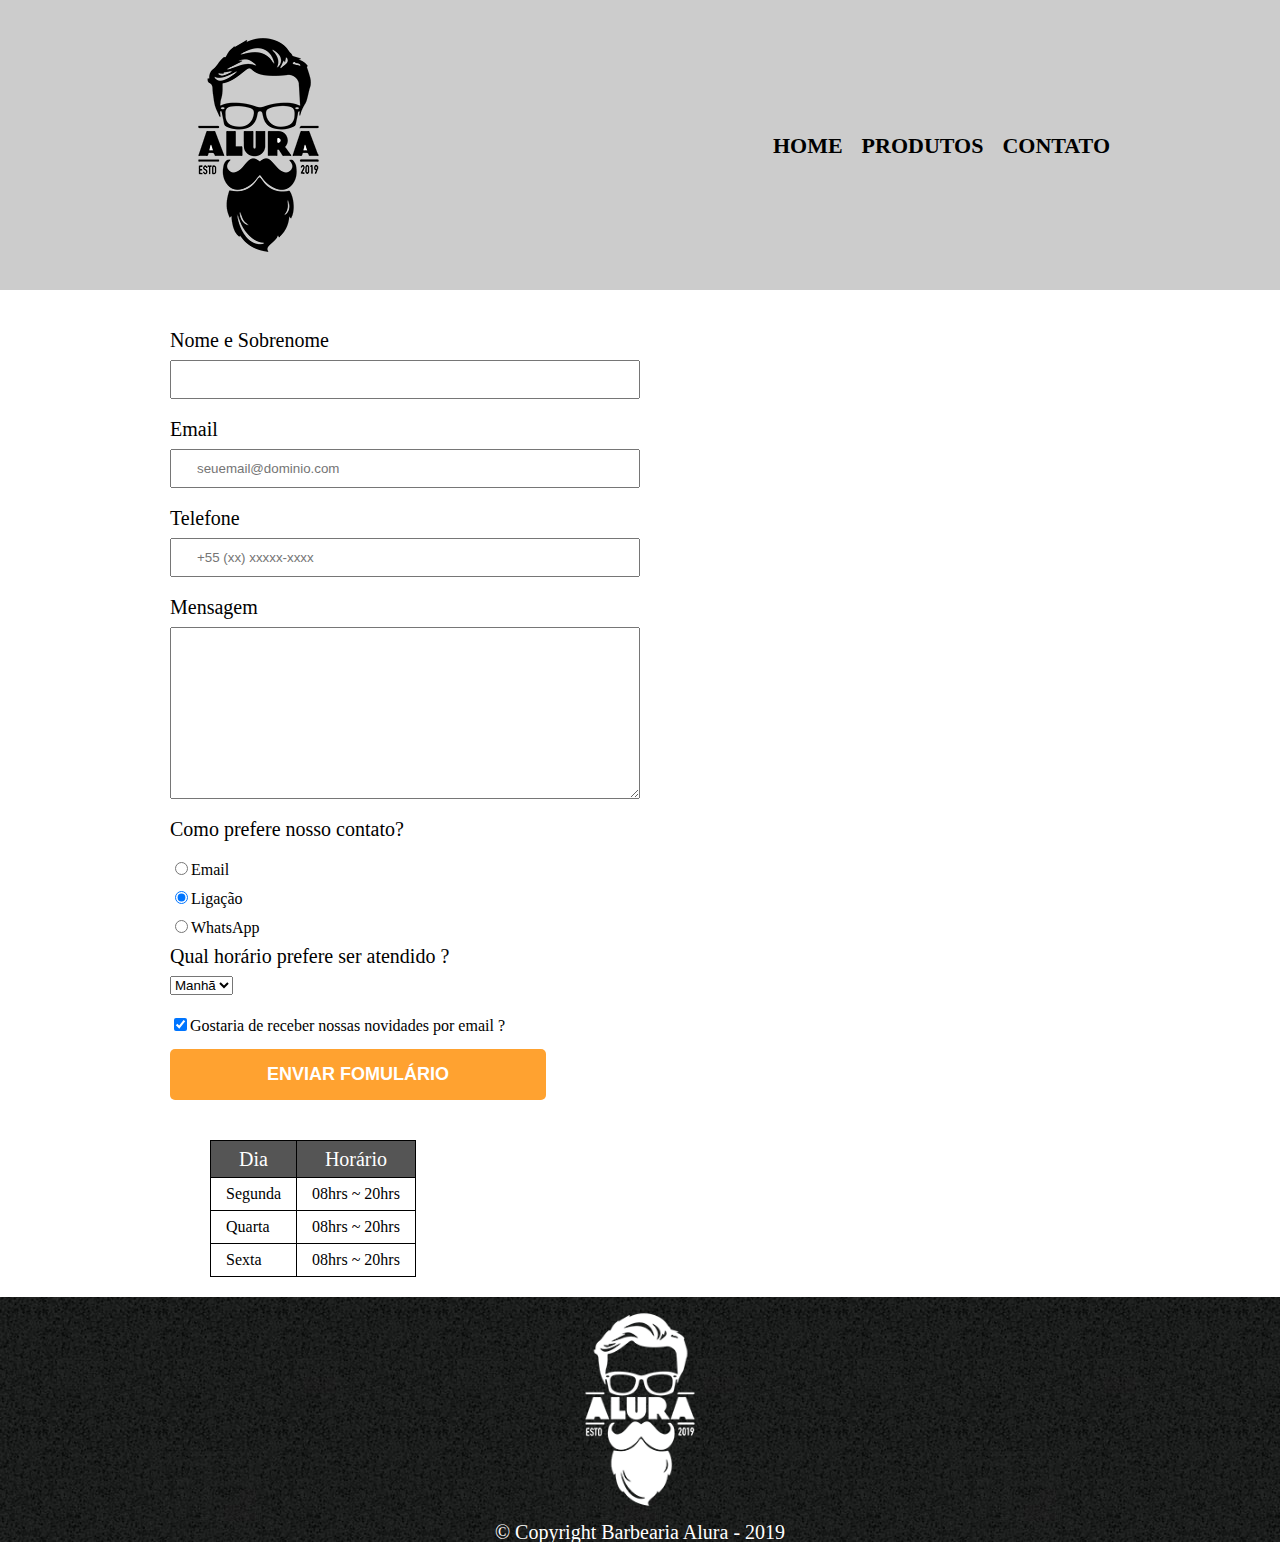
<file: contato.html>
<!DOCTYPE html />
<html lang="pt-BR">
    <head>
        <meta charset="UTF-8" />
        <meta name="viewport" content="width=device-width, initial-scale=1.0" />
        <title>Contatos - Barbearia Alura</title>
        <link rel="shortcut icon" href="src/imagens/favicon/barbearia.png" type="image/x-icon" />

        <link rel="stylesheet" href="src/css/reset.css" />
        <link rel="stylesheet" href="src/css/contato/cabecalho/cabecalho.css" />
        <link rel="stylesheet" href="src/css/contato/box/box.css" />
        <link rel="stylesheet" href="src/css/contato/cabecalho/navegacao-lista.css" />
        <link rel="stylesheet" href="src/css/contato/cabecalho/navegacao-lista-items.css" />
        <link rel="stylesheet" href="src/css/contato/cabecalho/navegacao-lista-link.css" />
        

        <link rel="stylesheet" href="src/css/contato/main/main.css" />
        <link rel="stylesheet" href="src/css/contato/formulario/formulario.css" />
        <link rel="stylesheet" href="src/css/contato/formulario/formulario-label/formulario-label.css" />
        <link rel="stylesheet" href="src/css/contato/formulario/formulario-input/formulario-input.css" />
        <link rel="stylesheet" href="src/css/contato/formulario/formulario-textarea/formulario-textarea.css" />
        <link rel="stylesheet" href="src/css/contato/formulario/formulario-check/check-paragrafo.css" />
        <link rel="stylesheet" href="src/css/contato/formulario/formulario-check/check-radio-label/radio-label.css" />
        <link rel="stylesheet" href="src/css/contato/formulario/formulario-check/select/select.css" />
        <link rel="stylesheet" href="src/css/contato/formulario/formulario-check/select/select-paragrafo.css/select-paragrafo.css" />
        <link rel="stylesheet" href="src/css/contato/formulario/formulario-check/checkbox/checkbox.css" />
        <link rel="stylesheet" href="src/css/contato/formulario/botao/botao-enviar.css" />
        <link rel="stylesheet" href="src/css/contato/tabela/tabela.css" />
        <link rel="stylesheet" href="src/css/contato/tabela/tabela-cabecalho.css" />
        <link rel="stylesheet" href="src/css/contato/tabela/tabela-conteudo.css" />
        <link rel="stylesheet" href="src/css/contato/rodape/rodape.css" />
        <link rel="stylesheet" href="src/css/contato/rodape/rodape-imagem.css" />
        <link rel="stylesheet" href="src/css/contato/rodape/rodape-paragrafo.css" />
    </head>
    <body>
        <header class="cabecalho">
            <div class="box">
                <h1 class="principal">
                    <img src="src/imagens/cabecalho/logo.png" alt="Logo da barbearia alura, personagem com cabelo, barba e óculos" class="principal__imagem" />
                </h1>
                <nav class="navegacao">
                    <ul class="navegacao__lista">
                        <li class="navegacao__lista-items"><a href="index.html" class="navegacao__lista-link">Home</a></li>
                        <li class="navegacao__lista-items"><a href="produtos.html" class="navegacao__lista-link">Produtos</a></li>
                        <li class="navegacao__lista-items"><a href="contato.html" class="navegacao__lista-link">Contato</a></li>
                    </ul>
                </nav>
            </div>
        </header>
        <main class="contato">
            <form class="contato__formulario">
                <label class="contato__formulario-label" for="nomesobrenome">Nome e Sobrenome</label>
                <input class="contato__formulario-input" type="text" id="nomesobrenome" required/>

                <label class="contato__formulario-label" for="email">Email</label>
                <input class="contato__formulario-input" type="email" id="email" placeholder="seuemail@dominio.com"/>

                <label class="contato__formulario-label" for="telefone">Telefone</label>
                <input class="contato__formulario-input" type="tel" id="telefone" placeholder="+55 (xx) xxxxx-xxxx"/>

                <label class="contato__formulario-label" for="mensagem">Mensagem</label>
                <textarea class="contato__formulario-textarea" name="contato-mensagem" id="mensagem" cols="70" rows="10"></textarea>
                
                <fieldset class="contato__check">
                    <legend class="contato__check-paragrafo">Como prefere nosso contato?</legend>
                    
                    <label class="contato__radio-label" for="radio-email"><input type="radio" value="email" name="radio" id="radio-email">Email</label>
                    
                    <label class="contato__radio-label" for="radio-telefone"><input type="radio" value="telefone" name="radio" id="radio-telefone" checked>Ligação</label>
                    
                    <label class="contato__radio-label" for="radio-whatsapp"><input type="radio" value="whatsapp" name="radio" id="radio-whatsapp">WhatsApp</label>
                    
                    <fieldset class="contato__select">
                        <legend class="contato__select-paragrafo">Qual horário prefere ser atendido ?</legend>
                        <select>
                            <option>Manhã</option>
                            <option>Tarde</option>
                            <option>Noite</option>
                        </select>
                    </fieldset>
                    
                    <label class="contato__checkbox" for="checkbox"><input type="checkbox" id="checkbox" checked>Gostaria de receber nossas novidades por email ?</label>
                </fieldset>


                <input type="submit" value="Enviar Fomulário" class="btn__enviar"/>
            </form>
            <table>
                <thead>
                    <tr>
                        <th>Dia</th>
                        <th>Horário</th>
                    </tr>
                </thead>
                <tbody>
                    <tr>
                        <td>Segunda</td>
                        <td>08hrs ~ 20hrs</td>
                    </tr>
                    <tr>
                        <td>Quarta</td>
                        <td>08hrs ~ 20hrs</td>
                    </tr>
                    <tr>
                        <td>Sexta</td>
                        <td>08hrs ~ 20hrs</td>
                    </tr>
                </tbody>
            </table>
        </main>
        <footer class="rodape">
            <img src="src/imagens/footer/logo-branco.png"  class="rodape__imagem">
            <p class="rodape__paragrafo">&copy; Copyright Barbearia Alura - 2019</p>
        </footer>
    </body>
</html>
</file>
<file: src/css/contato/cabecalho/cabecalho.css>
.cabecalho {
    background-color: #cccccc;
    padding: 20px 0;
}
</file>
<file: src/css/contato/box/box.css>
.box {
    width: 940px;
    margin: 0 auto; 
    position: relative;
}
</file>
<file: src/css/contato/cabecalho/navegacao-lista.css>
.navegacao__lista {
    position: absolute;
    right: 0;
    top: 115px;
}
</file>
<file: src/css/contato/cabecalho/navegacao-lista-items.css>
.navegacao__lista-items {
    display: inline-block;
}
</file>
<file: src/css/contato/cabecalho/navegacao-lista-link.css>
.navegacao__lista-link:hover {
    color: #343486;
    text-decoration: underline;
}

.navegacao__lista-link {
    color: #000000;
    font-size: 22px;
    font-weight: bold;
    text-decoration: none;
    text-transform: uppercase;
    margin-left: 15px;
}
</file>
<file: src/css/contato/main/main.css>
.contato {
    margin: 0 auto;
    width: 940px;
}
</file>
<file: src/css/contato/formulario/formulario.css>
.contato__formulario {
    margin: 40px 0;
}
</file>
<file: src/css/contato/formulario/formulario-label/formulario-label.css>
.contato__formulario-label {
    display: block;
    font-size: 20px;
    margin: 0 0 10px;
}
</file>
<file: src/css/contato/formulario/formulario-input/formulario-input.css>
.contato__formulario-input {
    display: block;
    margin: 0 0 20px;
    padding: 10px 25px;
    width: 50%;    
}
</file>
<file: src/css/contato/formulario/formulario-textarea/formulario-textarea.css>
.contato__formulario-textarea {
    margin: 0 0 20px;
    padding: 10px 25px;
    width: 50%;
}
</file>
<file: src/css/contato/formulario/formulario-check/check-paragrafo.css>
.contato__check-paragrafo {
    font-size: 20px;
    margin: 0 0 20px;
}
</file>
<file: src/css/contato/formulario/formulario-check/check-radio-label/radio-label.css>
.contato__radio-label {
    display: block;
    margin-bottom: 10px;
}
</file>
<file: src/css/contato/formulario/formulario-check/select/select.css>
.contato__select {
    margin-bottom: 20px;
}
</file>
<file: src/css/contato/formulario/formulario-check/select/select-paragrafo.css/select-paragrafo.css>
.contato__select-paragrafo {
    font-size: 20px;
    margin: 10px 0;
}
</file>
<file: src/css/contato/formulario/formulario-check/checkbox/checkbox.css>
.contato__checkbox {
    display: block;
    margin: 15px 0;
}
</file>
<file: src/css/contato/formulario/botao/botao-enviar.css>
.btn__enviar {
    background-color: #ffa230;
    border: none;
    border-radius: 5px;
    color: white;
    cursor: pointer;
    font-size: 18px;
    font-weight: bold;
    padding: 15px 0;
    text-transform: uppercase;
    transition: 0.5s all ease-in-out;
    width: 40%;
}

.btn__enviar:hover {
    background-color: #dd7b04;
    transform: scale(1.2);
}
</file>
<file: src/css/contato/tabela/tabela.css>
table {
    margin: 20px 40px;
}
</file>
<file: src/css/contato/tabela/tabela-cabecalho.css>
thead {
    background-color: #555555;
    color: #ffffff;
    font-size: 20px;
}
</file>
<file: src/css/contato/tabela/tabela-conteudo.css>
td, th {
    border: 1px solid #000000;
    padding: 8px 15px;
}
</file>
<file: src/css/contato/rodape/rodape.css>
.rodape {
    background-image: url('../../../../src/imagens/footer/bg.jpg');
    text-align: center;
}
</file>
<file: src/css/contato/rodape/rodape-imagem.css>
.rodape__imagem {
    height: 25%;
}
</file>
<file: src/css/contato/rodape/rodape-paragrafo.css>
.rodape__paragrafo {
    color: #ffffff;
    font-size: 20px;
    margin: 0;
}
</file>
